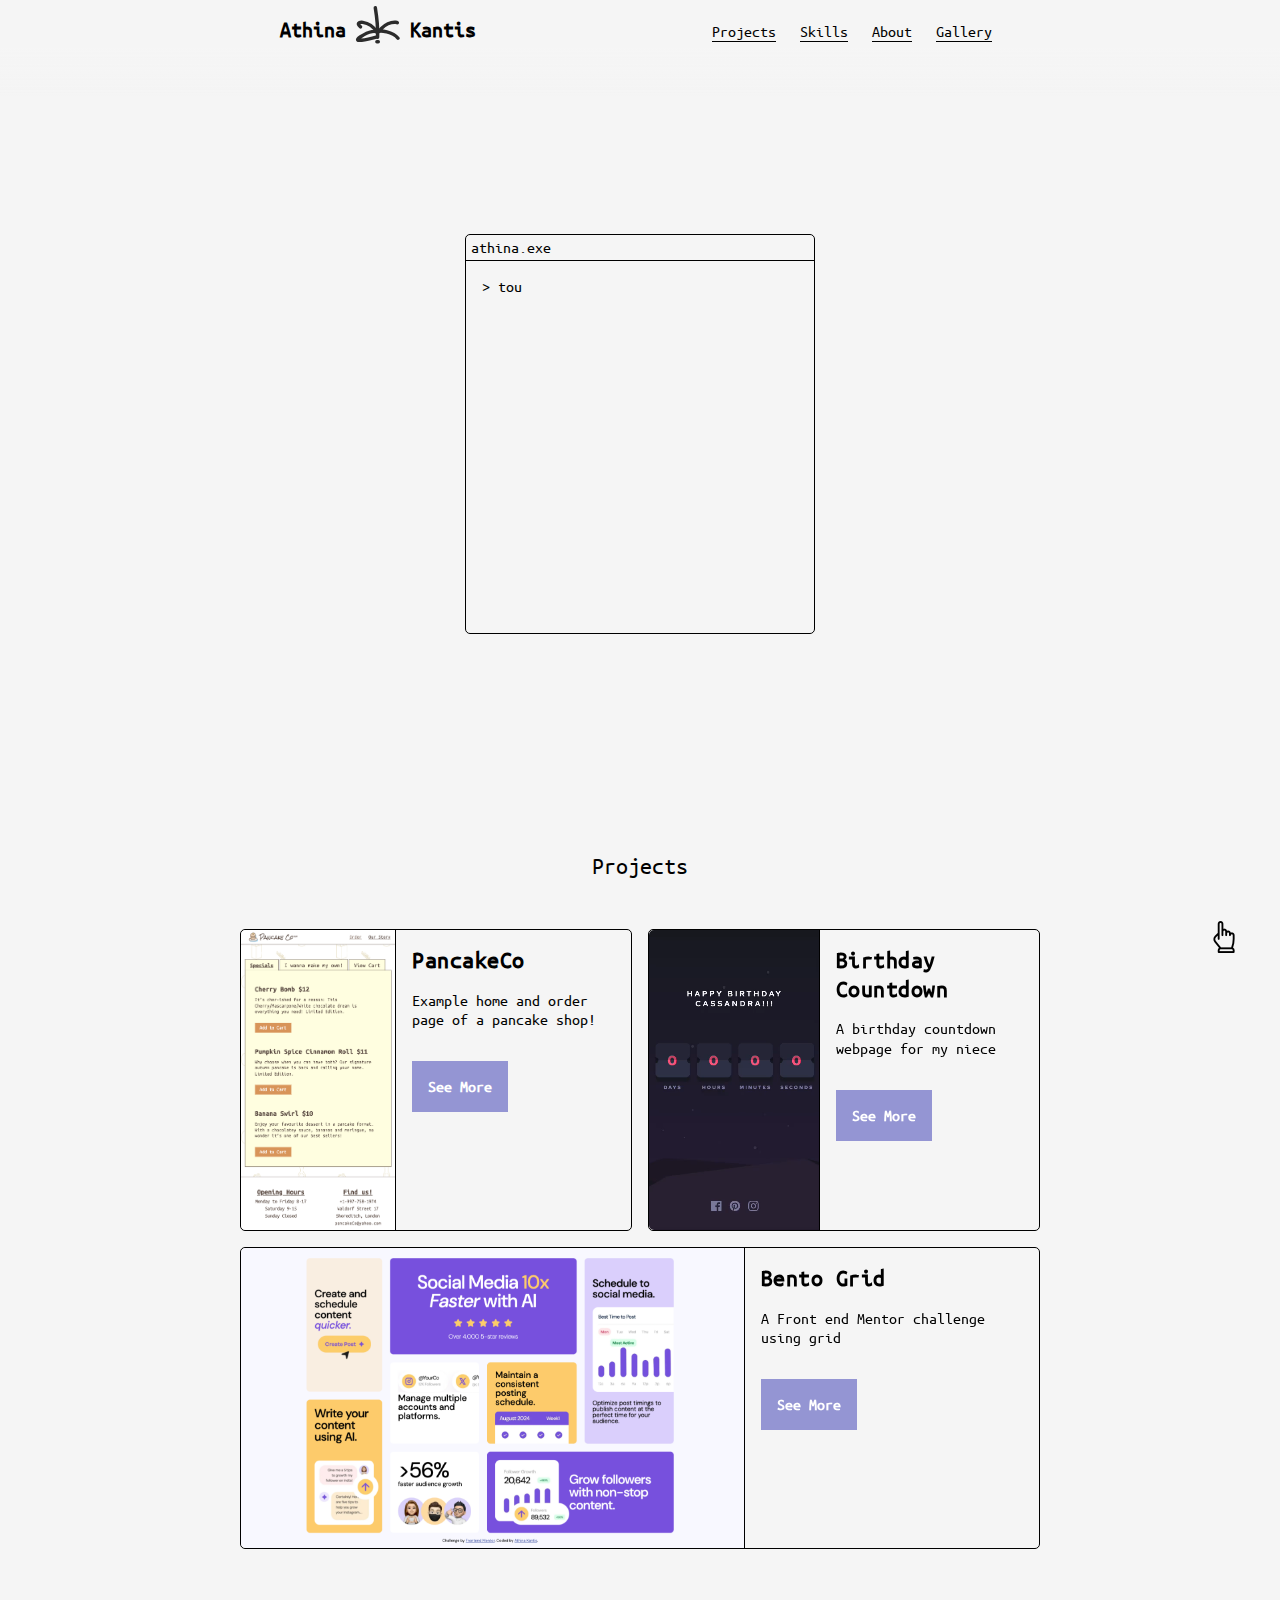
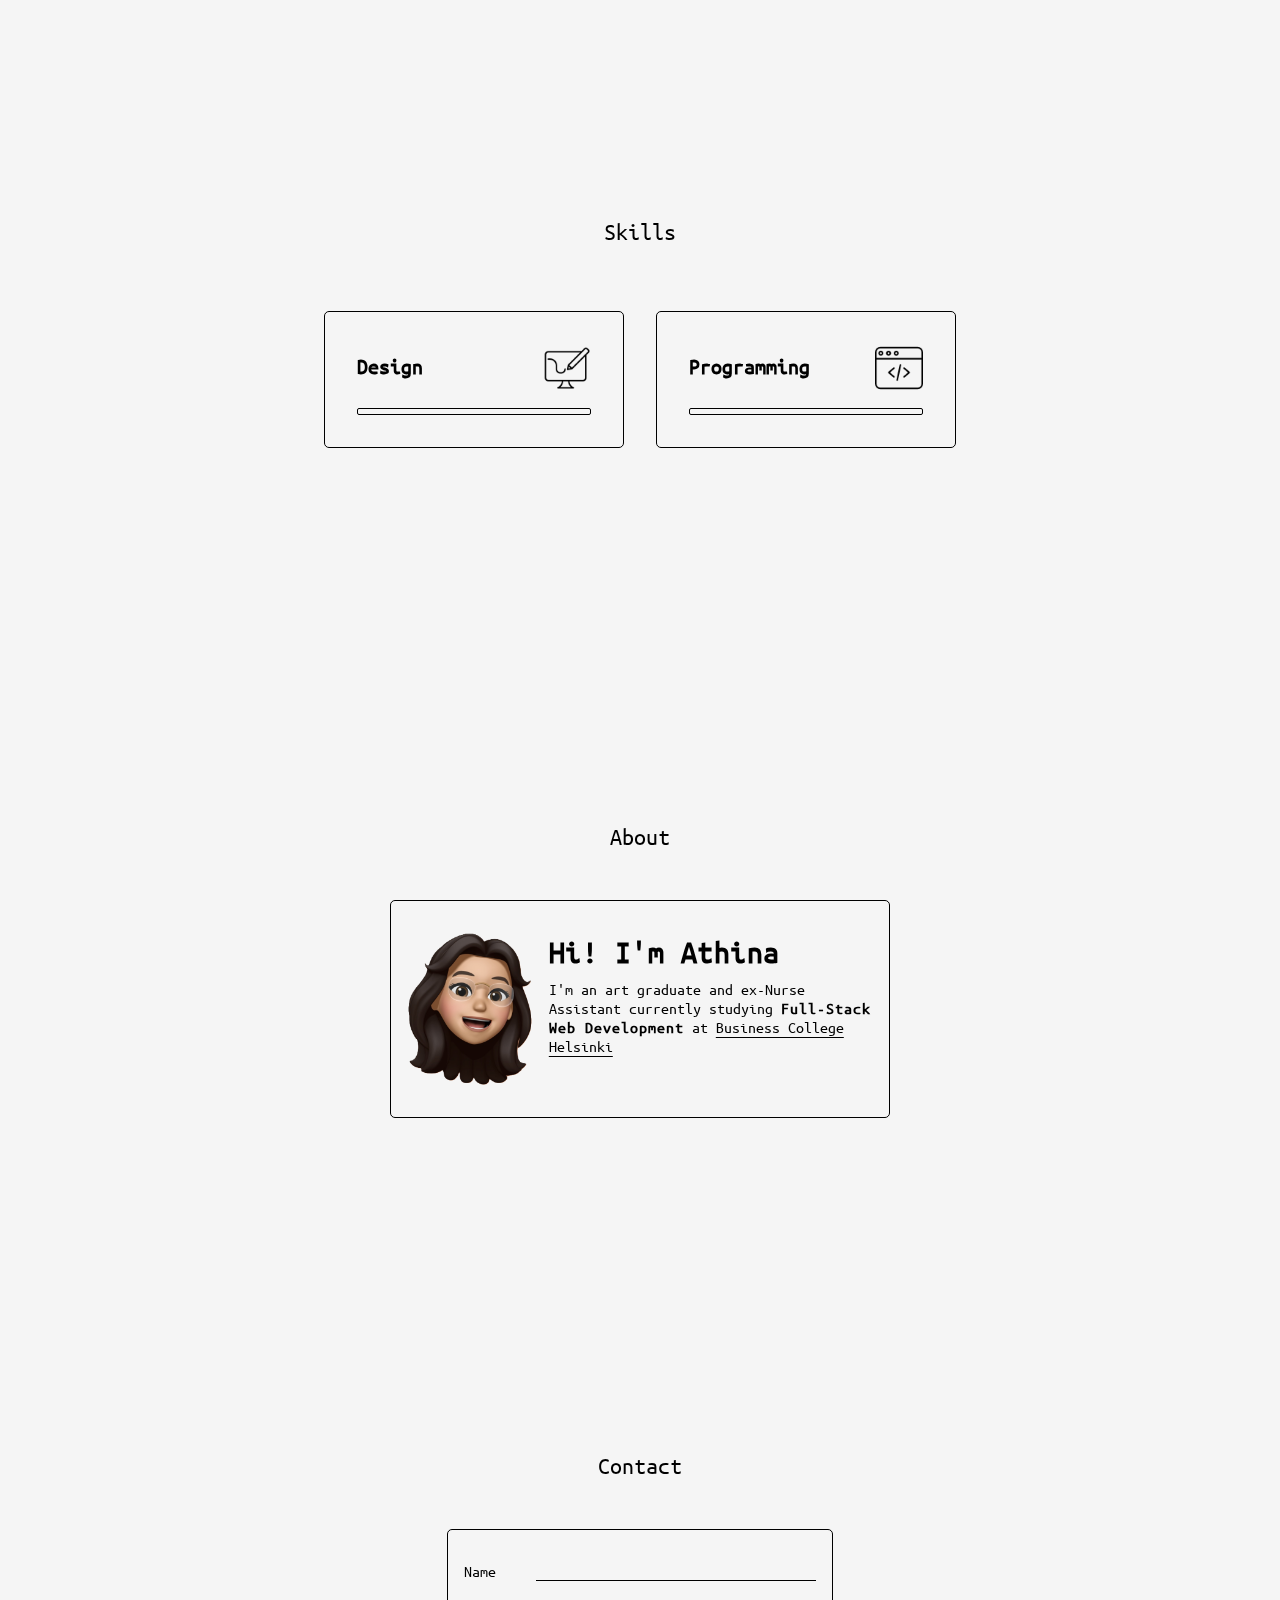
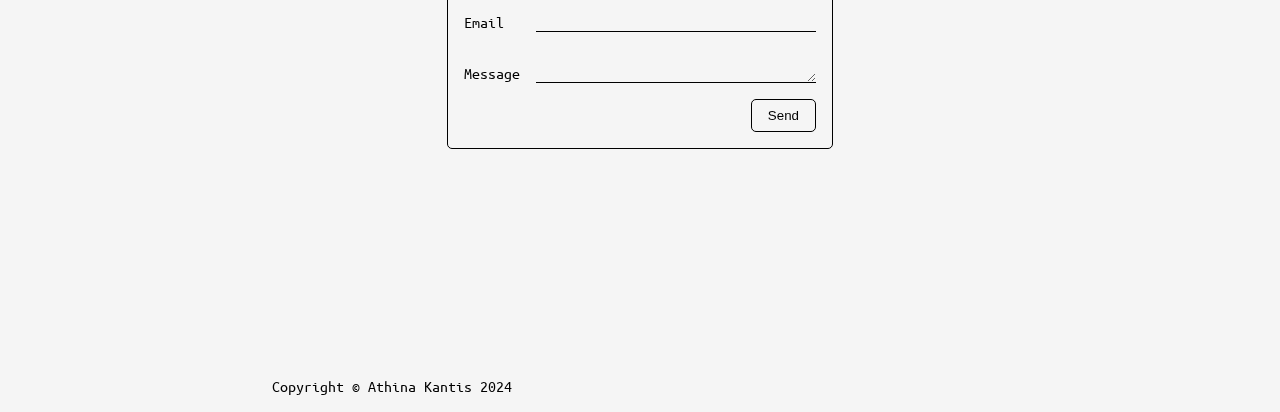
<file: index.html>
<!DOCTYPE html>
<html lang="en">

<head>
  <meta charset="UTF-8" />
  <meta name="viewport" content="width=device-width, initial-scale=1.0" />
  <link rel="stylesheet" href="style.css" />
  <link rel="shortcut icon" href="assets/icons/athinakantis_favicon_light.svg" type="image/x-icon" />
  <title>Athina Kantis | Portfolio</title>
</head>

<body>
  <header>
    <div id="headerContainer">
      <div class="logo">
        <h1>Athina
          <img src="assets/icons/athinakantis_logo_dark.svg" alt="Logo image" />
          Kantis
        </h1>
      </div>

      <nav>
        <ul>
          <a href="#projects">Projects</a>
          <a href="#skills">Skills</a>
          <a href="#about">About</a>
          <a href="gallery.html">Gallery</a>
        </ul>
      </nav>
    </div>
  </header>
  <main>
    <div class="hero">
      <div id="terminal">
        <p id='program'>athina.exe</p>
        <div id="commands">
        </div>
      </div>
    </div>
    <section id="projects">
      <h2>Projects</h2>
      <div class="cardContainer">
        <div class="card pancakePage">
          <img src="assets/images/pancakeCo_Mobile_Preview.png" alt="Screenshot of Pancake Shop mobile order page" />
          <div class="projectDetails">
            <h3>PancakeCo</h3>
            <p>Example home and order page of a pancake shop!</p>
            <a target="_blank" href="https://athinakantis.github.io/pancakeCo/">See More</a>
          </div>
        </div>
        <div class="card birthdayCountdown">
          <video autoplay muted loop>
            <source src="assets/images/Launch_Countdown_Preview.mp4" />
            Your browser does not support video
          </video>
          <div class="projectDetails">
            <h3>Birthday Countdown</h3>
            <p>A birthday countdown webpage for my niece</p>
            <a target="_blank" href="https://athinakantis.github.io/Front_End_Mentor/Launch_Countdown/">See More</a>
          </div>
        </div>
        <div class="card bento">
          <img src="assets/images/bentoGrid_preview.png" alt="Screenshot of Bento Grid front end mentor challenge" />
          <div class="projectDetails">
            <h3>Bento Grid</h3>
            <p>A Front end Mentor challenge using grid</p>
            <a target="_blank" href="https://athinakantis.github.io/Front_End_Mentor/BentoGrid/">See More</a>
          </div>
        </div>
      </div>
    </section>
    <section id="skills">
      <h2>Skills</h2>
      <div class="skillContainer">
        <div class="skill">
          <p>Design</p>
          <img src="assets/icons/designIcon_POGGladiator.png" alt="Icon of digital design" />
          <div class="progressbar"></div>
        </div>
        <div class="skill">
          <p>Programming</p>
          <img src="assets/icons/codeIcon_Icongeek26.png" alt="Icon of programming program" />
          <div class="progressbar"></div>
        </div>
      </div>
    </section>
    <section id="about">
      <h2>About</h2>
      <div class="aboutInfo">
        <img src="assets/images/athinakantis_memoji_300wCopy.png" alt="Picture of a memoji" />
        <p>
          <span class="intro">Hi! I'm Athina</span> I'm an art graduate and
          ex-Nurse Assistant currently studying
          <span class="bold">Full-Stack Web Development</span> at
          <a target="_blank" href="https://www.bc.fi/">Business College Helsinki</a>
        </p>
      </div>
    </section>
    <section id="contact">
      <h2>Contact</h2>
      <form>
        <label for="contactName">Name</label>
        <input type="text" id="contactName" required />
        <label for="emailInput">Email</label>
        <input type="email" name="emailInput" id="emailInput" />
        <label for="contactMsg">Message</label>
        <textarea rows="3" name="message" id="contactMsg"></textarea>
        <button type="submit">Send</button>
      </form>
    </section>
    <button type="button" id='toTopBtn'>
      <img src="assets/icons/point.png" alt="Icon that points up">
    </button>
  </main>
  <footer>
    <p>Copyright &copy; Athina Kantis 2024</p>
  </footer>
  <script src="main.js"></script>
</body>

</html>
</file>
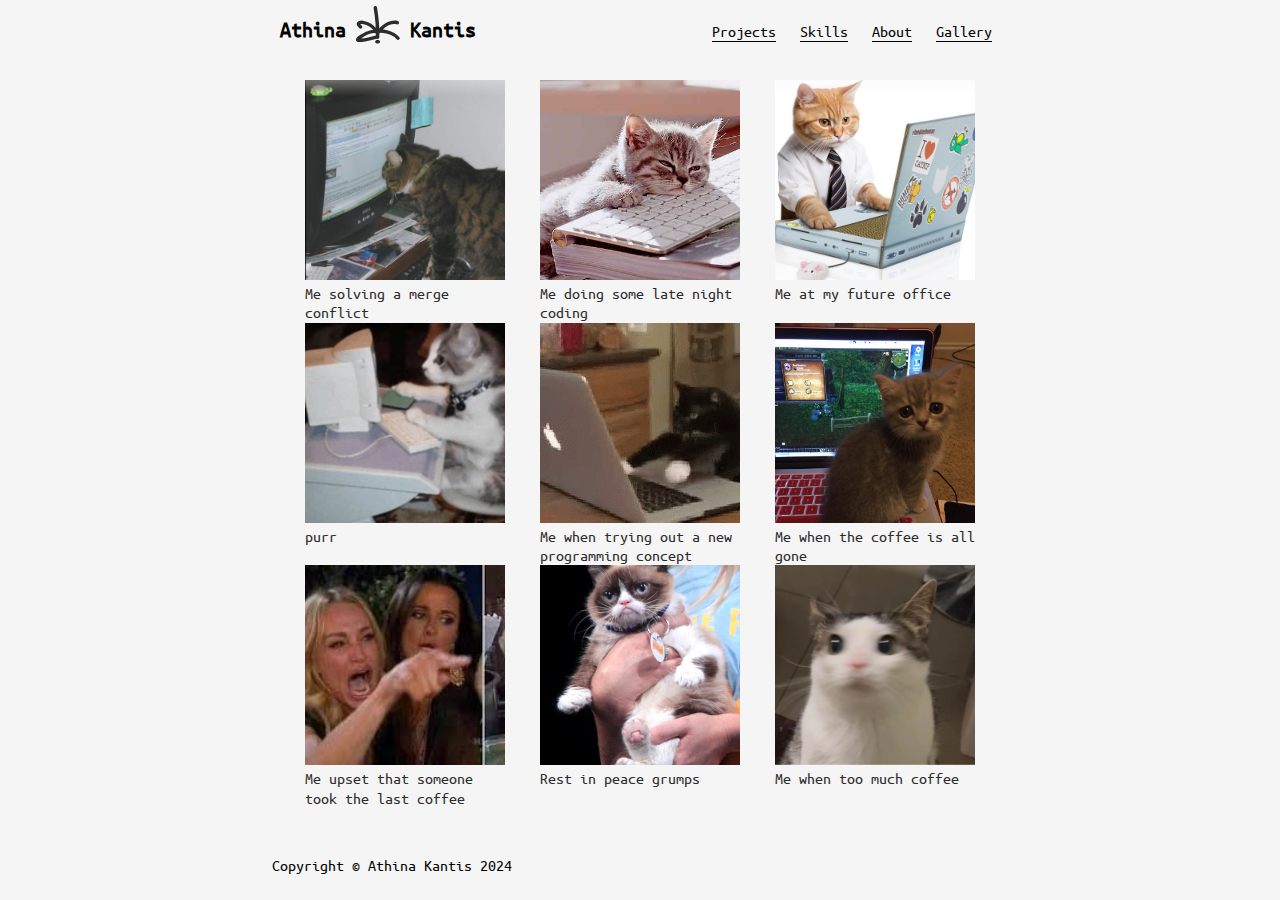
<file: gallery.html>
<!DOCTYPE html>
<html lang="en">
  <head>
    <meta charset="UTF-8" />
    <meta name="viewport" content="width=device-width, initial-scale=1.0" />
    <title>Athina Kantis | Portfolio Gallery</title>
    <link rel="stylesheet" href="style.css">
    <link rel="shortcut icon" href='assets/icons/athinakantis_favicon_light.svg' type="image/x-icon">
  </head>
  <body>
    <header>
      <div id="headerContainer">
        <div class="logo">
          <h1>Athina
            <img src="assets/icons/athinakantis_logo_dark.svg" alt="Logo image" />
            Kantis</h1>
          </div>
          
          <nav>
            <ul>
              <a href="https://athinakantis.github.io/portfolio/#projects">Projects</a>
              <a href="https://athinakantis.github.io/portfolio/#skills">Skills</a>
              <a href="https://athinakantis.github.io/portfolio/#about">About</a>
              <a href="gallery.html">Gallery</a>
            </ul>
          </nav>
        </div>
    </header>
    <main>
      <section id="gallery">
        <div id="gridContainer">
          <div>
            <img src="assets/images/cats/cat7.png" alt="Picture of cat looking focused near a computer" />
            <figcaption>Me solving a merge conflict</figcaption>
          </div>
          <div>
            <img src="assets/images/cats/sleepyCat.jpg" alt="Picture of cat sleeping on a keyboard" />
            <figcaption>Me doing some late night coding</figcaption>
          </div>
          <div>
            <img src="assets/images/cats/cat2.jpg" alt="Picture of cat in a suit near a computer" />
            <figcaption>Me at my future office</figcaption>
          </div>
          <div>
            <img src="assets/images/cats/cat3.png" alt="Picture of kitten sitting by small computer" />
            <figcaption>purr</figcaption>
          </div>
          <div>
            <img src="assets/images/cats/computer-cat.gif" alt="Moving image of cat intensely typing on keyboard" />
            <figcaption>Me when trying out a new programming concept</figcaption>
          </div>
          <div>
            <img src="assets/images/cats/cat5.jpg" alt="Small kitten looking sad on top of a computer" />
            <figcaption>Me when the coffee is all gone</figcaption>
          </div>
          <div>
            <img src="assets/images/cats/saladCat.jpeg" alt="Picture of a woman, crying and screaming next to picture of cat looking flabberghasted" />
            <figcaption>Me upset that someone took the last coffee</figcaption>
          </div>
          <div>
            <img src="assets/images/cats/grumpyCat.jpg" alt="Picture of Tardar Sauce aka Grumpy Cat" />
            <figcaption>
              Rest in peace grumps
            </figcaption>
          </div>
          <div>
            <img src="assets/images/cats/luna.jpg" alt="Picture of 'Luna' aka Crunchy Cat" />
            <figcaption>Me when too much coffee</figcaption>
          </div>

        </div>
      </section>
    </main>
    <footer>
      <p>Copyright &copy; Athina Kantis 2024</p>
    </footer>
  </body>
  <script defer src='gallery.js'></script>
</html>
</file>
<file: style.css>
* {
  margin: 0;
  padding: 0;
  box-sizing: border-box;
}

html {
  scroll-behavior: smooth;
}

:root {
  --main: whitesmoke;
  --secondary: #2c2c2c;
  --accent: #9495d3;
  --mainFont: 'Roboto';
  --fallbackFont: 'Helvetica';
  --monoFont: 'Ubunto Mono';
  --remain: #000;
}

@font-face {
  font-family: 'Ubunto Mono';
  src: url(assets/UbuntuMono-Regular.ttf);
}

body {
  background-color: var(--main);
  color: var(--secondary);
  font-family: var(--monoFont), var(--fallbackFont);
  line-height: 1.2;
  min-width: fit-content;
}

header {
  background-color: var(--main);
  width: 100%;
  position: sticky;
  top: 0;
  z-index: 2;
}

#headerContainer {
  width: 60%;
  display: flex;
  margin: auto;
  justify-content: space-between;
  align-items: center;
  padding: 2rem 1rem 1rem;
  height: 3rem;
  z-index: 5;
}

header::before {
  content: '';
  background: linear-gradient(var(--main), transparent);
  width: 100%;
  position: absolute;
  top: 3rem;
  height: 3rem;
  left: 0;
}

.logo img {
  width: 3rem;
  height: max-content;
}

header h1 {
  color: var(--remain);
  display: flex;
  align-items: end;
  gap: 0.5rem;
  font-weight: 700;
  font-size: 1.4rem;
  position: relative;
  top: -8px;
  margin: 0 0 0 0.5rem;
  font-family: var(--monoFont);
}

header nav {
  width: max-content;
}

header h1:hover {
  cursor: pointer;
}


header ul a {
  font-family: var(--monoFont);
  background-color: transparent;
  border: none;
  outline: none;
  margin: 0 1rem 0 0;
  display: inline-block;
}

header ul a:focus {
  text-decoration: underline;
  text-decoration-skip-ink: none;
}

header ul a:focus::before {
  content: '>';
  position: relative;
  left: -5px;

}

header ul a:focus::after {
  content: '';
  width: 20px;
  height: 1px;
  display: block;
  background: black;
  position: relative;
  top: -1px;
} 

button {
  padding: 0.5rem;
}

a {
  text-underline-offset: 4px;
  color: black;
}


header,
#projects,
footer {
  display: flex;
}

/* Main Content Styling */
main {
  min-width: fit-content;
  min-height: calc(100vh - 7rem);
  max-width: 60%;
  margin: auto;
}

.hero {
  height: calc(100vh - 8rem);
  display: flex;
  justify-content: center;
  align-items: center;
}

#terminal {
  width: 350px;
  border: 1px solid black;
  border-radius: 5px;
  height: 400px;
  color: var(--remain);
}

#program {
  border-bottom: 1px solid black;
  padding: 3px 5px;
}

#commands {
  padding: 1rem;
}

.newLine::before {
  content: '>';
  margin: 0 0.5rem 0 0;
}

section {
  padding: 2rem;
  min-height: 60vh;
  scroll-margin-top: 5rem;
}

section h2 {
  color: var(--remain);
  font-weight: 400;
  margin: 0 0 2rem;
  text-align: center;
}

#projects {
  flex-wrap: wrap;
  gap: 1rem;
}

#projects h2 {
  width: 100%;
}

.cardContainer {
  margin: auto;
  display: flex;
  flex-wrap: wrap;
  gap: 1rem;
  justify-content: center;
  max-width: 800px;
}

.card {
  background-color: var(--main);
  border-radius: 5px;
  border: 1px solid black;
  display: flex;
  flex: 45%;
  width: 50%;
  min-width: 350px;
}

.card img,
.card video {
  border-right: 1px solid black;
  max-width: 100%;
  height: 300px;
  border-top-left-radius: 5px;
  border-bottom-left-radius: 5px;
}

.bento {
  max-width: 100%;
}

.bento img {
  object-fit: cover;
}

.projectDetails {
  padding: 1rem;
  color: var(--remain)
}

.projectDetails h3 {
  font-size: 1.5rem;
  font-weight: bold;
  letter-spacing: 0.5px;
}

.projectDetails :is(h3, p) {
  margin: 0 0 1rem;
}

.projectDetails a {
  background-color: var(--accent);
  color: white;
  text-decoration: none;
  font-weight: 600;
  padding: 1rem;
  margin: 2rem 0 0;
  display: block;
  width: max-content;
}

/* Skills Section Styling */
#skills {
  display: flex;
  justify-content: center;
  gap: 1rem;
  height: 80vh;
  flex-direction: column;
}

#skills h2 {
  width: 100%;
  align-self: end;
}

.skillContainer {
  display: flex;
  justify-content: center;
  flex-wrap: wrap;
}

.skill {
  background-color: var(--main);
  padding: 2rem;
  margin: 1rem;
  width: 300px;
  font-weight: 700;
  border-radius: 5px;
  border: 1px solid black;
  height: max-content;
  display: flex;
  flex-wrap: wrap;
  gap: 1rem;
}

.skill p {
  color: black;
  font-size: 1.4rem;
  flex: 1;
  align-self: center;
}

.progressbar {
  width: 100%;
  height: 7px;
  border: 1px solid black;
  border-radius: 2px;
}

.skill img {
  display: inline;
  width: 3rem;
}

.progressbar.progress::after {
  height: 5px;
  width: 80%;
  background-color: #1d1d1d;
  border-radius: 2px;
  display: block;
  border: 1px solid black;
  position: relative;
  top: -1px;
  left: -1px;
}

.progressbar::after {
  content: '';
  width: 0%;
  background-color: #1d1d1d;
  display: block;
  transition: all 500ms ease-out;
}

.skill:nth-child(2n + 0) :is(.progressbar.progress)::after {
  max-width: 70%;
}

/* About Section Styling */
#about {
  display: flex;
  align-items: center;
  flex-direction: column;
  justify-content: center;
  gap: 1rem;
}

.aboutInfo {
  background-color: var(--main);
  color: var(--remain);
  padding: 2rem 1rem;
  border: 1px solid black;
  border-radius: 5px;
  max-width: 500px;
  display: flex;
  gap: 1rem;
}

.bold {
  font-weight: 600;
  letter-spacing: 1px;
}

.aboutInfo img {
  min-width: 100px;
  width: 100%;
  object-fit: cover;
}

#about .intro {
  display: inline-block;
  letter-spacing: 0.5px;
  font-size: 2rem;
  font-weight: 800;
  width: 100%;
  margin: 0 0 0.5rem;
}

/* Contact Section Styling */
#contact {
  display: flex;
  flex-direction: column;
  align-items: center;
  justify-content: center;
  gap: 1rem;
  height: 80vh;
}
#contact form {
  display: grid;
  grid-template-columns: 1fr 5fr;
  background-color: var(--main);
  padding: 1rem;
  max-width: 500px;
  border: 1px solid black;
  border-radius: 5px;
  gap: 1rem;
}

#contact form label {
  display: inline-block;
  align-self: flex-end;
  min-width: fit-content;
  color: black;
}

#contact form input,
#contact textarea {
  border: none;
  border-bottom: 1px solid black;
  font-family: inherit;
  font-size: inherit;
  padding: 0.5rem;
  outline: none;
  background: inherit;
}

#contact form textarea {
  outline: none;
  field-sizing: content;
}

#contact form button {
  padding: 0.5rem 1rem;
  max-height: max-content;
  grid-column: 2;
  justify-self: end;
  width: fit-content;
  background-color: inherit;
  border: 1px solid black;
  border-radius: 5px;

  &:hover {
    cursor: pointer;
  }
}

/* Footer Styling */
footer {
  padding: 1rem;
  color: black;
  width: 60%;
  margin: auto;
}


/* To Top Button Styling */
#toTopBtn {
  position: fixed;
  bottom: 2rem;
  right: 2rem;
  transform: translateY(6rem);
  transition: transform 500ms ease-out;
  background-color: transparent;
  border: none;
}

#toTopBtn:hover {
  cursor: pointer;
}

#toTopBtn img {
  width: 2rem;
}


/* Gallery.html Styling */
#gridContainer {
  display: grid;
  grid-template-columns: repeat(3, 1fr);
  grid-template-rows: repeat(3, 1fr);
}

#gridContainer img {
  max-width: 500px;
  max-height: 200px;
  object-fit: cover;
  height: 200px;
  width: 200px;
}

#gridContainer div {
  justify-self: center;
  width: min-content;
}

#gridContainer div:nth-child(7) img{
  object-position: left;
}

@media only screen and (max-width: 1000px) {
  #headerContainer {
    flex-direction: column;
    align-items: center;
    padding: 1rem 0;
    font-size: 0.8rem;
  }

  header ul a {
    margin: 0 0.5rem;
  }
}


@media only screen and (max-width: 700px) {
  .bento {
    flex-direction: column;
  }

  .bento img {
    max-height: fit-content;
    min-height: fit-content;
    border-right: none;
    border-top-right-radius: 5px;
  }
}

@media only screen and (max-width: 600px) {
  h1 {
    margin: 0
  }

  .logo {
    margin: 0 auto;
  }

  nav {
    margin: 0 auto;
    position: relative;
  }

  .logo h1 {
    font-size: 1.2rem;
  }

  .logo img {
    width: 2rem;
  }
}


@media only screen and (max-width: 500px) {


  .aboutInfo {
    position: relative;
  }

  .aboutInfo .intro {
    font-size: 1rem;
  }

  #about h2 {
    display: none;
  } 

  .aboutInfo p {
    text-align: center;
    margin: 5rem 0 0;
  }

  .aboutInfo img {
    position: absolute;
    width: 140px;
    min-width: 70px;
    flex: 1;
    top: -80px;
    left: 30%;
  }
}

@media only screen and (max-width: 415px) {


  #projects {
    width: fit-content;
    justify-content: center;
    padding: 1rem;
  }

  .card {
    flex-direction: column;
    text-align: center;
    align-items: center;
    padding: 2rem 0;
    margin: 0 1rem;
    min-width: auto;
  }

  .card :is(video, img) {
    width: 70%;
    max-width: auto;
    height: auto;
    border: 1px solid black;
    border-radius: unset;
  }

  .card a {
    margin: 0 auto;
  }

  .bento img {
    border-radius: unset;
    border: 1px solid black;
  }

  section {
    min-width: fit-content;
  }

  #skills h2 {
    min-width: fit-content;
  }
}
</file>
